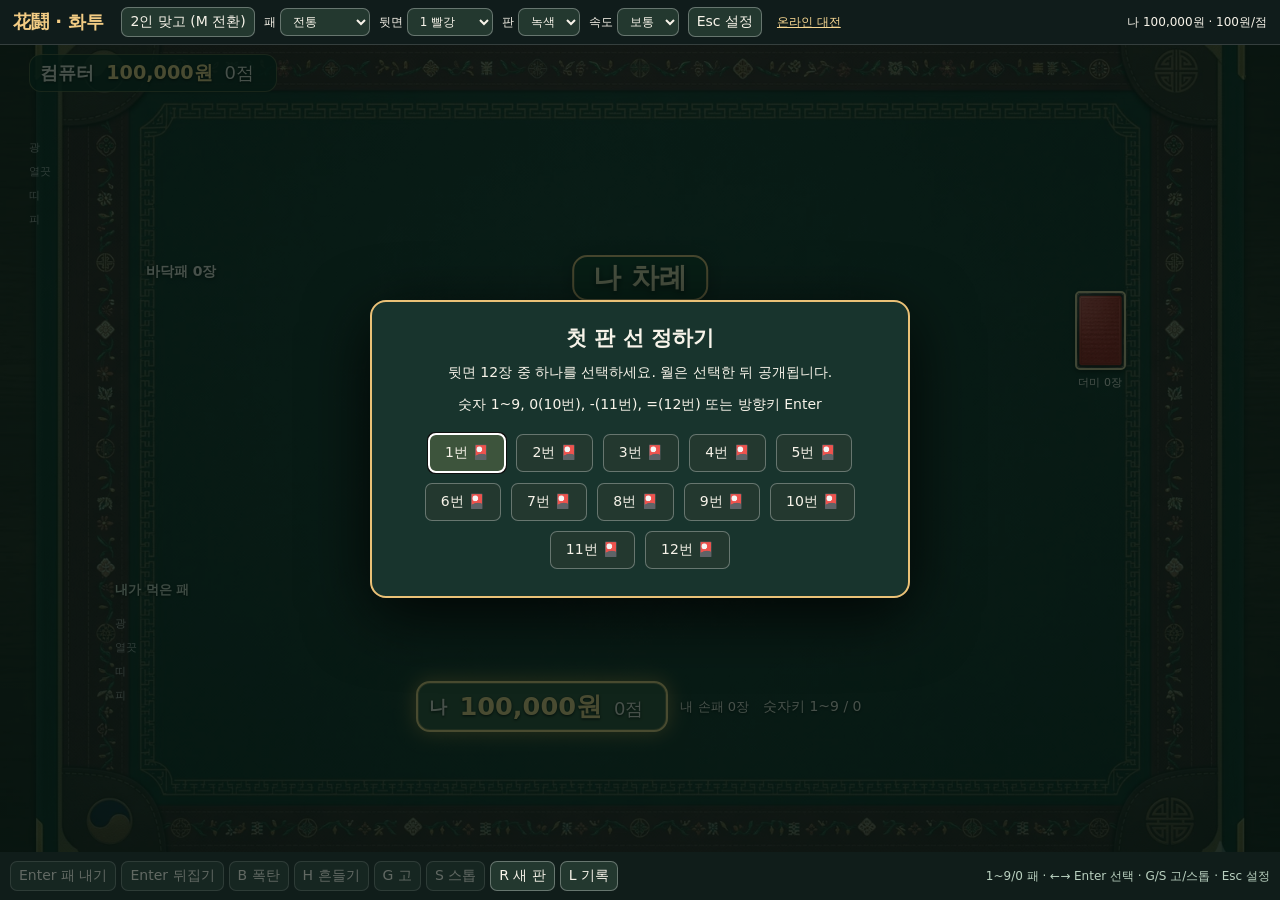
<file: index.html>
<!doctype html><html lang="ko"><head><meta charset="utf-8"><meta name="viewport" content="width=device-width, initial-scale=1"><title>화투 · 맞고 / 3인 고스톱</title><link rel="stylesheet" href="css/style.css"></head>
<body><main id="app" class="app"><header class="toolbar"><strong>花鬪 · 화투</strong><button id="modeBtn">2인 맞고</button><label>패 <select id="styleSelect"><option value="item-default">전통</option><option value="item-2">전통 위트</option><option value="item-3">네온</option></select></label><label>뒷면 <select id="backSelect"><option value="1">1 빨강</option><option value="2">2 검정</option><option value="3">3 남금</option><option value="4">4 비단</option><option value="5">5 빈티지</option><option value="6">6 홀로</option></select></label><label>판 <select id="boardSelect"><option value="green">녹색</option><option value="navy">남색</option></select></label><label>속도 <select id="speedSelect"><option value="slow">느림</option><option value="normal">보통</option><option value="quick">빠름</option><option value="off">끔</option></select></label><button id="configBtn">Esc 설정</button><a class="onlineLink" href="online.html" title="온라인 가족 대전">온라인 대전</a><span class="wallet" id="wallet"></span></header>
<div id="board" class="board">
 <section class="enemy enemyA"><div class="strip"><div class="playerIdentity" id="playerInfo1"><strong id="name1">컴퓨터</strong><span class="playerStats" id="score1"></span><span id="walletDelta1" class="walletDelta"></span></div></div><div class="enemyHand" id="hand1"></div><div class="capture" id="cap1"></div></section>
 <section class="enemy enemyB" id="enemyB"><div class="strip"><div class="playerIdentity" id="playerInfo2"><strong id="name2">컴퓨터 B</strong><span class="playerStats" id="score2"></span><span id="walletDelta2" class="walletDelta"></span></div></div><div class="enemyHand" id="hand2"></div><div class="capture" id="cap2"></div></section>
 <section class="middle"><div class="fieldHead"><strong>바닥패 <span id="fieldCount"></span></strong><span id="activeLabel"></span></div><div class="field" id="field"></div><div class="drawStack"><button id="deck" class="card back" title="뒤집기"></button><small id="deckCount"></small></div></section>
 <section class="self"><div class="strip"><strong class="captureLabel">내가 먹은 패</strong><button type="button" id="captureToggle" class="captureToggle" aria-expanded="true">접기</button></div><div class="capture" id="cap0"></div><div class="strip handHead"><div class="playerIdentity playerIdentitySelf" id="playerInfo0"><strong id="name0">나</strong><span class="playerStats" id="score0"></span><span id="walletDelta0" class="walletDelta"></span></div><strong class="handLabel">내 손패 <span id="handCount"></span></strong><span id="hint"></span></div><div class="myHand" id="hand0"></div></section>
 <div id="message" class="message" aria-live="polite">게임 시작</div>
 <div id="callout" class="callout" aria-hidden="true"></div>
 <div id="overlay" class="overlay hide"><div class="dialog"><h2 id="dialogTitle">선택</h2><div id="dialogDetail"></div><div id="dialogBtns"></div></div></div>
 <div id="history" class="history hide"><b>최근 진행 기록</b><div id="historyBody"></div></div>
 </div><footer class="actions"><button id="playBtn">Enter 패 내기</button><button id="flipBtn">Enter 뒤집기</button><button id="bombBtn">B 폭탄</button><button id="shakeBtn">H 흔들기</button><button id="goBtn">G 고</button><button id="stopBtn">S 스톱</button><button id="nextBtn">R 새 판</button><button id="historyBtn">L 기록</button><span id="keyHelp">1~9 / 0 패 | ← → 이동 · Enter 확정 | Esc 설정</span></footer></main>
<div id="rotateNotice" class="rotateNotice" role="status"><span class="rotateIcon" aria-hidden="true">📱</span><b>휴대폰을 세로로 돌려 주세요</b><small>가로 화면은 지원하지 않습니다</small></div><script src="js/manifest.js"></script><script src="js/multi-engine.js"></script><script src="js/sfx.js"></script><script src="js/ui.js"></script></body></html>
</file>
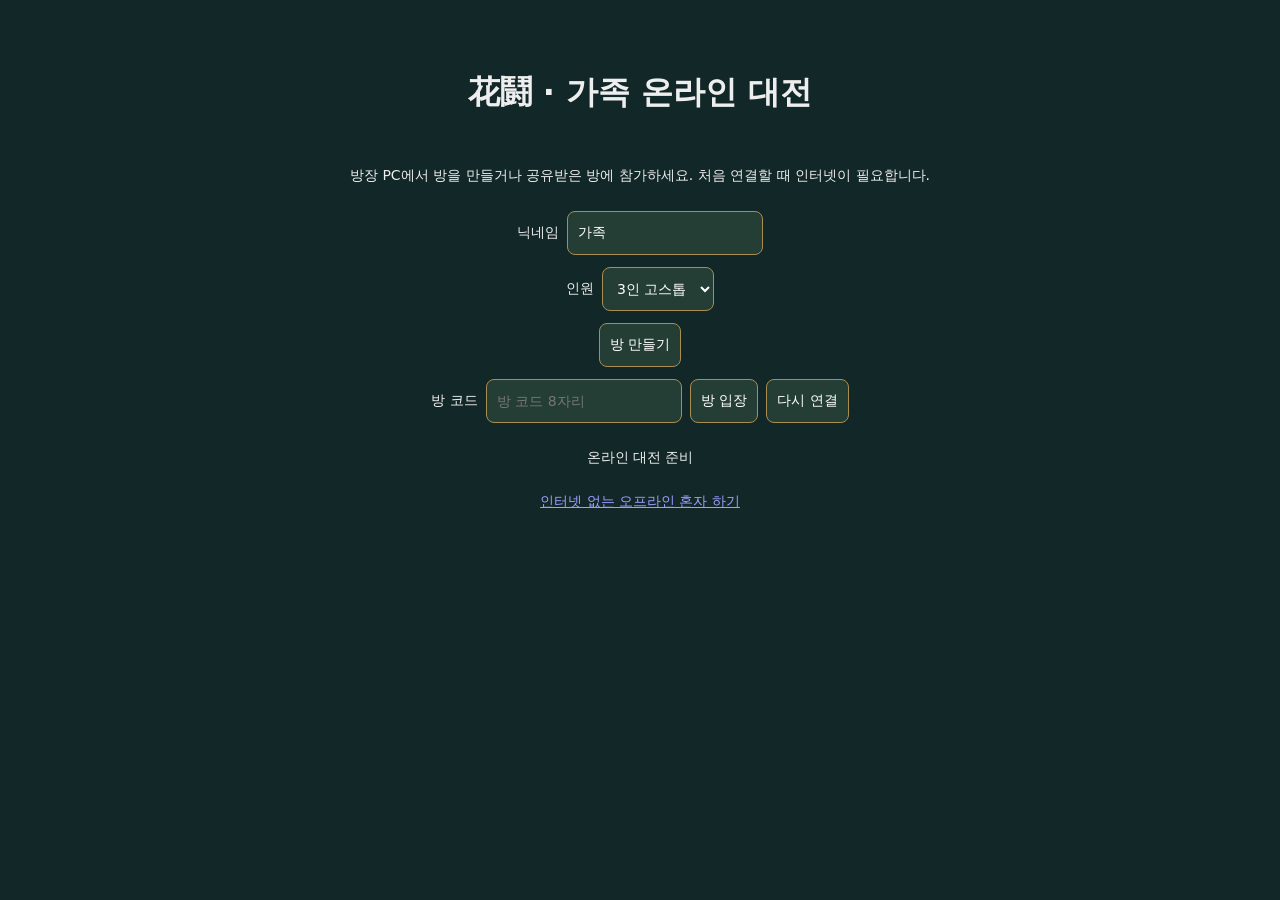
<file: online.html>
<!doctype html><html lang="ko"><head><meta charset="utf-8"><meta name="viewport" content="width=device-width,initial-scale=1"><title>화투 · 가족 온라인 대전</title><link rel="stylesheet" href="css/style.css"><link rel="stylesheet" href="css/online-shared.css"></head><body data-online="true">
<section id="onlineLobby" class="onLobby"><h1>花鬪 · 가족 온라인 대전</h1><p>방장 PC에서 방을 만들거나 공유받은 방에 참가하세요. 처음 연결할 때 인터넷이 필요합니다.</p><label>닉네임 <input id="nickname" maxlength="18" value="가족"></label><label>인원 <select id="players"><option value="3">3인 고스톱</option><option value="2">2인 맞고</option></select></label><div class="onRow"><button id="create">방 만들기</button><button id="resume" hidden>이전 방 복구</button></div><div class="onRow"><label>방 코드 <input id="roomCode" maxlength="8" placeholder="방 코드 8자리"></label><button id="join">방 입장</button><button id="reconnect">다시 연결</button></div><p id="status" role="status">온라인 대전 준비</p><a href="index.html">인터넷 없는 오프라인 혼자 하기</a></section>
<div id="onlineRoom" hidden>
<section id="waitingRoom" class="onWaiting" hidden aria-label="대국 대기실">
 <div class="onWaitingCard"><div class="onWaitingHeading">花鬪 · 가족 대전</div><h1 id="waitMode">3인 고스톱</h1>
 <div class="onWaitingLabel">방 코드</div><div id="waitRoomCode" class="onWaitingCode"></div>
 <div class="onWaitingLabel">가족에게 보낼 입장 링크</div><div class="onWaitingShare"><input id="waitLink" readonly aria-label="입장 링크"><button id="waitCopy" type="button">링크 복사</button></div>
 <div class="onWaitingLabel">현재 자리</div><div id="waitRoster" class="onWaitingRoster" aria-live="polite"></div>
 <button id="waitLeave" type="button" hidden>방 나가기</button><div id="waitStatus" class="onWaitingStatus" role="status">참가자를 기다리는 중</div><button id="waitReconnect" type="button" hidden>다시 연결</button>
 <p class="onWaitingHint">모두 들어오면 자동 시작합니다. 방장은 빈자리를 AI로 채울 수도 있습니다.</p>
 </div>
</section>
<section id="connectionBanner" class="onConnectionBanner" hidden role="alert" aria-live="assertive"><h2 id="connectionTitle"></h2><div class="onConnectionActions"><button id="bannerFillAI" type="button" hidden>AI로 채우기</button><button id="bannerReconnect" type="button">다시 연결</button><button id="bannerLeave" type="button">나가기 · 첫 화면으로</button></div></section>
<div id="onlineNotice" class="onNotice" hidden role="status" aria-live="polite"></div><aside class="onNet" id="onNet"><button id="roomToggle" aria-expanded="false">방 정보</button><strong id="roomTitle">가족 대전</strong><span id="roomInfo">연결 준비</span><span id="timer"></span><div id="roomExpanded" hidden><div class="onRow"><input id="shareUrl" readonly aria-label="입장 링크"><button id="copyLink">링크 복사</button></div><div id="roster"></div><div id="hostControls" hidden><button data-ai="1">2번 자리 AI 사용</button><button data-ai="2">3번 자리 AI 사용</button><label>차례 제한 <select id="turnLimit"><option value="0">끔</option><option value="30">30초</option><option value="60">60초</option></select></label></div><button id="onlineReconnect">다시 연결</button></div></aside><main id="app" class="app"><header class="toolbar"><strong>花鬪 · 화투</strong><button id="modeBtn">2인 맞고</button><label>패 <select id="styleSelect"><option value="item-default">전통</option><option value="item-2">전통 위트</option><option value="item-3">네온</option></select></label><label>뒷면 <select id="backSelect"><option value="1">1 빨강</option><option value="2">2 검정</option><option value="3">3 남금</option><option value="4">4 비단</option><option value="5">5 빈티지</option><option value="6">6 홀로</option></select></label><label>판 <select id="boardSelect"><option value="green">녹색</option><option value="navy">남색</option></select></label><label>속도 <select id="speedSelect"><option value="slow">느림</option><option value="normal">보통</option><option value="quick">빠름</option><option value="off">끔</option></select></label><button id="configBtn">Esc 설정</button><a class="onlineLink" href="online.html" title="온라인 가족 대전">온라인 대전</a><span class="wallet" id="wallet"></span></header>
<div id="board" class="board">
 <section class="enemy enemyA"><div class="strip"><div class="playerIdentity" id="playerInfo1"><strong id="name1">컴퓨터</strong><span class="playerStats" id="score1"></span><span id="walletDelta1" class="walletDelta"></span></div></div><div class="enemyHand" id="hand1"></div><div class="capture" id="cap1"></div></section>
 <section class="enemy enemyB" id="enemyB"><div class="strip"><div class="playerIdentity" id="playerInfo2"><strong id="name2">컴퓨터 B</strong><span class="playerStats" id="score2"></span><span id="walletDelta2" class="walletDelta"></span></div></div><div class="enemyHand" id="hand2"></div><div class="capture" id="cap2"></div></section>
 <section class="middle"><div class="fieldHead"><strong>바닥패 <span id="fieldCount"></span></strong><span id="activeLabel"></span></div><div class="field" id="field"></div><div class="drawStack"><button id="deck" class="card back" title="뒤집기"></button><small id="deckCount"></small></div></section>
 <section class="self"><div class="strip"><strong class="captureLabel">내가 먹은 패</strong><button type="button" id="captureToggle" class="captureToggle" aria-expanded="true">접기</button></div><div class="capture" id="cap0"></div><div class="strip handHead"><div class="playerIdentity playerIdentitySelf" id="playerInfo0"><strong id="name0">나</strong><span class="playerStats" id="score0"></span><span id="walletDelta0" class="walletDelta"></span></div><strong class="handLabel">내 손패 <span id="handCount"></span></strong><span id="hint"></span></div><div class="myHand" id="hand0"></div></section>
 <div id="message" class="message" aria-live="polite">게임 시작</div>
 <div id="callout" class="callout" aria-hidden="true"></div>
 <div id="overlay" class="overlay hide"><div class="dialog"><h2 id="dialogTitle">선택</h2><div id="dialogDetail"></div><div id="dialogBtns"></div></div></div>
 <div id="history" class="history hide"><b>최근 진행 기록</b><div id="historyBody"></div></div>
 </div><footer class="actions"><button id="playBtn">Enter 패 내기</button><button id="flipBtn">Enter 뒤집기</button><button id="bombBtn">B 폭탄</button><button id="shakeBtn">H 흔들기</button><button id="goBtn">G 고</button><button id="stopBtn">S 스톱</button><button id="nextBtn">R 새 판</button><button id="historyBtn">L 기록</button><span id="keyHelp">1~9 / 0 패 | ← → 이동 · Enter 확정 | Esc 설정</span></footer></main></div>
<div id="rotateNotice" class="rotateNotice" role="status"><span class="rotateIcon" aria-hidden="true">📱</span><b>휴대폰을 세로로 돌려 주세요</b><small>가로 화면은 지원하지 않습니다</small></div><script src="js/manifest.js"></script><script src="js/multi-engine.js"></script><script src="js/sfx.js"></script><script src="js/ui.js"></script><script src="js/online-core.js"></script><script src="js/peer-transport.js"></script><script src="js/online-ui.js"></script></body></html>
</file>
<file: css/style.css>
:root{color-scheme:dark;--ratio:1.5566;--card-w:63px;--back-image:none;--board-image:none;--accent:#f3ca77}*{box-sizing:border-box}body{margin:0;background:#081b17;color:#f7f3e9;font:14px system-ui,'Malgun Gothic',sans-serif;overflow:hidden}button,select{font:inherit;color:inherit;border:1px solid #ffffff4f;background:#23382f;border-radius:7px;padding:5px 8px;cursor:pointer}button:hover{border-color:var(--accent)}button:disabled{opacity:.35;cursor:default}h2{margin:0 0 12px}.hide{display:none!important}.app{width:100vw;height:100dvh;min-width:850px;display:flex;flex-direction:column;overflow:hidden}.toolbar{height:45px;flex-shrink:0;display:flex;gap:9px;align-items:center;padding:5px 13px;background:#101c1b;border-bottom:1px solid #ffffff27}.toolbar strong{color:#f3cc84;font-size:18px;margin-right:8px}.toolbar label{display:flex;align-items:center;gap:4px;font-size:12px}.toolbar select{max-width:120px}.toolbar .wallet{margin-left:auto;font-size:12px;white-space:nowrap}.board{position:relative;flex:1;min-height:0;overflow:hidden;background:linear-gradient(#001c1b66,#001c1b77),var(--board-image) center/cover no-repeat,#245d46}.strip{height:25px;display:flex;align-items:center;gap:9px;justify-content:space-between;text-shadow:0 1px 3px #000}.enemy{position:absolute;top:10px;width:39%;height:26%;min-height:120px;padding:5px 10px}.enemyA{left:1.5%}.enemyB{right:1.5%}.enemyB .enemyHand{justify-content:flex-end}.enemyB .capture{justify-content:flex-end}.enemyHand{height:51px;display:flex;gap:0;overflow:hidden}.enemyHand .card{--card-w:29px;margin-right:-9px;flex:none}.capture{height:calc(100% - 77px);display:flex;flex-direction:column;gap:2px;overflow:hidden}.capGroup{display:flex;align-items:center;gap:4px;min-height:22px}.capLabel{font-size:11px;color:#fff9;margin-right:4px;min-width:25px}.capCards{display:flex;align-items:center;flex:1;overflow:visible}.capCards img{width:23px;height:auto;aspect-ratio:1/var(--ratio);object-fit:contain;flex:none;margin-left:-6px;box-shadow:0 1px 3px #0008;border-radius:2px}.capCards img:first-child{margin-left:0}.middle{position:absolute;top:27%;left:11%;width:78%;height:38%;display:flex;flex-direction:column}.fieldHead{display:flex;justify-content:space-between;margin:0 110px 6px 5px;text-shadow:0 1px 4px #000}.field{display:flex;align-content:flex-start;justify-content:center;align-items:flex-start;gap:6px;flex-wrap:wrap;flex:1;padding:0 90px 0 0;overflow:hidden}.drawStack{position:absolute;right:0;top:28px;width:78px;display:flex;flex-direction:column;align-items:center;gap:5px}.drawStack .card{--card-w:51px}.drawStack small{font-size:11px}.card{--card-w:var(--card-size,63px);width:var(--card-w);height:auto;aspect-ratio:1/var(--ratio);border:2px solid #d8d5c9;border-radius:5px;background:#d8d0bd;position:relative;padding:0;display:block;flex:none;overflow:visible;transition:transform .12s;box-shadow:0 2px 5px #0009}.card img{display:block;width:100%;height:100%;border-radius:3px;object-fit:contain}.card.back{background:var(--back-image) center/100% 100% no-repeat,#17203c;border-color:#dfcf9b}.card.current{outline:2px solid #ffda70;outline-offset:2px}.card.matchable::after{content:'';position:absolute;width:9px;height:9px;border-radius:50%;background:#4af79f;top:-6px;right:-4px;box-shadow:0 0 6px #22f380}.card.floorTarget{outline:3px solid #5cffad}.card:hover{transform:translateY(-5px)}.card .index{position:absolute;top:-19px;left:50%;transform:translateX(-50%);font-size:12px;color:#fff;background:#123d32;border-radius:4px;padding:0 4px}.puk{position:relative;width:70px;height:95px}.puk .card{position:absolute;width:55px;top:0;left:0}.puk .card:nth-child(2){top:5px;left:8px}.puk .card:nth-child(3){top:10px;left:16px}.puk .pukLabel{position:absolute;z-index:4;bottom:-3px;right:-12px;white-space:nowrap;background:#642a22;color:#fff;border:1px solid #ffd08c;border-radius:5px;padding:2px 4px;font-size:11px}.self{position:absolute;bottom:10px;left:9%;width:82%;height:34%;display:flex;flex-direction:column;align-items:stretch}.self .capture{height:calc(100% - 139px);min-height:20px;flex:1;overflow:visible}.self .capCards img{width:28px;margin-left:-6px}.handHead{margin:2px 0 5px;height:24px}.myHand{display:flex;gap:5px;justify-content:center;padding:17px 6px 3px;overflow:visible;height:105px}.myHand .card{--card-w:var(--card-size,63px)}.message{position:absolute;left:17%;bottom:34%;max-width:68%;text-align:center;padding:6px 18px;background:#10271ac9;border:1px solid #ffffff2c;border-radius:20px;white-space:nowrap;overflow:hidden;text-overflow:ellipsis}.callout{position:absolute;top:43%;left:50%;transform:translate(-50%,-50%);z-index:22;color:#ffe3a0;text-align:center;font-size:26px;font-weight:900;text-shadow:0 3px 5px #000;opacity:0;pointer-events:none}.callout.active{opacity:1}.overlay{position:absolute;inset:0;z-index:50;display:flex;align-items:center;justify-content:center;background:#04120db8}.dialog{min-width:350px;max-width:620px;max-height:93%;overflow:auto;background:#18342d;border:2px solid #eac177;border-radius:16px;box-shadow:0 18px 65px #000c;padding:22px;text-align:center}.dialog button{margin:5px;padding:9px 15px}.dialog .focus{border:2px solid #f9d080;background:#3d543c}.dialogDetail{line-height:1.7}.actions{height:48px;flex:none;display:flex;align-items:center;gap:5px;padding:5px 10px;background:#101d1a}.actions button{white-space:nowrap}.actions #keyHelp{margin-left:auto;color:#b9d0bf;font-size:12px;white-space:nowrap}.history{position:absolute;right:5px;top:22%;max-width:290px;width:25%;max-height:65%;overflow:auto;background:#0c211de9;border:1px solid #c2a66b;color:#fff;padding:8px;z-index:20;font-size:12px}.history .logEntry{padding:4px;border-bottom:1px solid #ffffff22}.flash{animation:pulse 1.1s}@keyframes pulse{40%{box-shadow:0 0 12px 5px #f8df8e}}@media(max-height:780px){.enemy{height:27%}.middle{top:28%;height:35%}.self{height:36%;bottom:4px}.myHand{height:98px}.self .capture{height:auto}.actions{height:43px}.toolbar{height:42px}.message{bottom:36%}}@media(min-width:1600px) and (min-height:850px){:root{--card-size:80px}.myHand{height:126px}.enemyHand{height:65px}.enemyHand .card{--card-w:38px}.capCards img{width:31px}.self .capCards img{width:35px}.middle{top:27%;height:37%}.self{height:36%}}
/* Stage 8 shared UI improvements */
.card:disabled{opacity:1;cursor:default}.movingCard{position:fixed;z-index:40;width:52px;height:auto;aspect-ratio:1/var(--ratio);object-fit:contain;pointer-events:none;border:2px solid #f4d494;border-radius:5px;box-shadow:0 5px 18px #000a}.settingRow{display:flex;justify-content:space-between;align-items:center;gap:20px;padding:6px 10px;margin:3px 0;border-radius:6px;border:1px solid #ffffff25;font-size:13px;text-align:left;cursor:pointer}.settingRow.settingActive{background:#334c3d;border-color:#efca74}.settingRow b{color:#f9d68c}.settingPreview{display:flex;align-items:center;justify-content:center;gap:15px;margin:10px auto}.dialog{width:min(94vw,540px)}.dialog small{font-size:11px;color:#d6ddd8}
.capCards img.fresh{outline:2px solid #ffd36e;outline-offset:1px;box-shadow:0 0 7px #ffda73}.choiceFloat{position:absolute;z-index:5;width:55px;height:auto;aspect-ratio:1/var(--ratio);object-fit:contain;left:49%;top:24%;box-shadow:0 6px 14px #000a;transform:rotate(-6deg);pointer-events:none}
/* Single-screen playing surface: reserve independent vertical bands for floor and captures. */
@media (min-width:850px) and (max-height:850px){
 .middle{top:28%;height:28%}
 .self{height:40%;bottom:0}
 .myHand{height:115px;padding-top:18px}
 .message{top:56.5%;bottom:auto;left:50%;transform:translateX(-50%);max-width:78%;height:30px}
 .self .capture{min-height:82px;overflow:visible}
 .self .capGroup{min-height:19px}
 .self .capCards img{width:25px}
}
/* Stage 9: mobile layout and minimum 44px action targets, desktop unaffected. */
.captureToggle{display:none}
@media (pointer:coarse){button,select{touch-action:manipulation}.actions button,.dialog button,.settingRow,.captureToggle{min-height:44px}.card{touch-action:manipulation}}
@media (max-width:849px){
 :root{--card-size:45px}
 html,body{width:100%;height:100%;margin:0;overflow:hidden}
 .app{min-width:0;width:100%;height:100dvh}
 .toolbar{height:57px;flex-wrap:wrap;gap:4px 6px;align-content:center;justify-content:center;padding:3px 5px;overflow:hidden}
 .toolbar strong{font-size:13px;margin:0 5px 0 0}
 .toolbar button,.toolbar select{padding:3px 5px;font-size:11px;min-height:30px}
 .toolbar label{font-size:10px}
 .toolbar .wallet{width:100%;margin:0;text-align:center;font-size:11px;line-height:12px}
 .board{min-height:0;flex:1}
 .enemy{top:2px;left:2%;height:21%;width:96%;min-height:0;padding:2px 4px}
 .enemyB{right:1%;left:auto;width:48%}
 .enemyA:has(~.enemyB:not(.hide)){width:48%;left:1%}
 .strip{height:19px;font-size:11px;gap:4px}
 .enemyHand{height:35px}
 .enemyHand .card{--card-w:23px;margin-right:-8px}
 .enemy .capture{height:calc(100% - 54px);gap:1px}
 .enemy .capGroup{min-height:13px;height:13px}
 .enemy .capLabel{font-size:9px;min-width:15px;margin:0}
 .enemy .capCards img{width:14px;margin-left:-5px}
 .middle{top:21%;left:2%;width:96%;height:30%}
 .fieldHead{margin:0 45px 3px 0;font-size:11px}
 .field{gap:3px;justify-content:flex-start;align-content:flex-start;padding:0 45px 0 0;overflow:hidden}
 .field .card{--card-w:37px;border-width:1px}
 .puk{width:50px;height:65px}.puk .card{width:36px}.puk .card:nth-child(2){top:3px;left:5px}.puk .card:nth-child(3){top:6px;left:10px}.puk .pukLabel{font-size:8px;bottom:-4px}
 .drawStack{right:0;top:23px;width:43px}.drawStack .card{--card-w:36px}
 .drawStack small{font-size:9px;text-align:center}
 .message{top:52%;bottom:auto;left:2%;max-width:96%;width:96%;height:23px;padding:3px 7px;transform:none;font-size:11px}
 .self{left:2%;bottom:0;width:96%;height:44%;min-height:0}
 .self .strip{height:19px}
 .self .capture{height:auto;min-height:0;overflow:hidden;flex:1;gap:1px}
 .self .capGroup{height:auto;min-height:20px;flex:none}
 .self .capCards img{width:22px}
 .self .capLabel{font-size:10px;min-width:20px}
 .self.captureCollapsed .capture{display:none}
 .captureToggle{display:inline-block!important;margin-left:auto;padding:0 8px;min-height:25px;line-height:21px;font-size:10px}
 .handHead{height:19px;margin:2px 0 1px}
 .myHand{height:103px;min-height:90px;justify-content:flex-start;align-items:flex-end;gap:4px;padding:17px 4px 5px;overflow-x:auto;overflow-y:hidden;scroll-snap-type:x proximity;scrollbar-width:thin;-webkit-overflow-scrolling:touch}
 .myHand .card{--card-w:46px;min-width:46px;scroll-snap-align:center}
 .myHand .card.current{outline:3px solid #ffdc78;outline-offset:0}
 .card:hover{transform:none}.myHand .card:active{transform:translateY(-3px)}
 .myHand .card .index{top:-16px;font-size:11px}
 .actions{height:104px;min-height:104px;padding:4px;display:grid;grid-template-columns:repeat(4,minmax(0,1fr));grid-template-rows:repeat(2,44px);gap:5px;align-content:center}
 .actions button{height:44px;min-width:0;padding:2px;font-size:11px;white-space:normal;line-height:1.15}
 .actions #keyHelp{display:none}
 .dialog{min-width:0;width:min(96vw,520px);max-width:96vw;padding:12px;border-radius:12px;max-height:90%;overflow:auto}
 .dialog button{min-width:44px;min-height:44px;padding:7px 10px;font-size:12px}
 .dialog #dialogBtns{display:flex;flex-wrap:wrap;justify-content:center;max-height:45dvh;overflow:auto}
 .dialog h2{font-size:18px}.settingRow{min-height:44px;padding:8px 5px}.settingPreview{max-height:70px;margin:3px auto}
 .history{right:2%;top:20%;max-height:55%;max-width:90%;width:90%;font-size:11px}
 .callout{font-size:22px;max-width:95%;white-space:nowrap}
}
@media(max-width:849px) and (orientation:landscape){
 .toolbar{height:33px;flex-wrap:nowrap;justify-content:space-between}.toolbar strong{font-size:11px}.toolbar .wallet{width:auto;font-size:10px;white-space:nowrap}
 .enemy{top:0;height:24%}.enemyHand{height:25px}.enemyHand .card{--card-w:18px}
 .enemy .capture{display:none}
 .middle{top:23%;height:37%;left:12%;width:76%}.field{gap:4px}.field .card{--card-w:32px}
 .message{top:60%;height:21px}
 .self{height:37%;bottom:0;left:8%;width:84%}.self .capture{max-height:34px}.self .capGroup{min-height:9px;height:10px}.self .capCards img{width:14px}.self .capLabel{font-size:8px}
 .handHead{height:13px;font-size:10px}.myHand{height:77px;min-height:70px;padding-top:12px}.myHand .card{--card-w:40px;min-width:44px}
 .actions{height:50px;min-height:50px;display:flex;flex-wrap:nowrap;gap:3px;padding:3px;overflow-x:auto}.actions button{min-height:44px;height:44px;flex:1;min-width:63px;font-size:10px}
 .toolbar label{font-size:10px}.toolbar select{max-width:75px}
}
@media(max-width:375px) and (orientation:portrait){.myHand .card{--card-w:44px;min-width:44px}.field .card{--card-w:34px}.self .capCards img{width:20px}.actions button{font-size:10px}}
@media(max-width:849px) and (orientation:landscape){
 .middle{top:22%;height:31%}.message{top:53%;left:15%;width:70%;max-width:70%}
 .self{height:44%}.self .capture{max-height:27px}.myHand{height:72px;min-height:65px}
}
.message{pointer-events:none}
@media(max-width:849px) and (orientation:landscape){.message{top:47%}}
/* Make all interactive mobile card/expand hit areas at least 44px. */
@media(max-width:849px){
 .field .card{--card-w:44px;min-width:44px;min-height:62px}
 .captureToggle{min-width:44px;min-height:44px;position:relative;z-index:4;margin-top:-12px;margin-bottom:-12px}
}
@media(max-width:849px) and (orientation:landscape){
 .middle{top:22%;height:34%}
 .field{flex-wrap:nowrap;overflow-x:auto;overflow-y:hidden;justify-content:flex-start}
 .field .card{--card-w:39px;min-width:44px;min-height:60px}
 .puk{flex:none}
}
/* Stage 9.5: portrait toolbar is one usable row; the complete settings live in Esc. */
@media (max-width:849px){
 .toolbar{height:44px;min-height:44px;flex-wrap:nowrap;align-content:center;justify-content:space-between;overflow:visible;padding:4px 8px}
 .toolbar strong,.toolbar label,.toolbar .wallet{display:none!important}
 .toolbar #modeBtn,.toolbar #configBtn{display:inline-flex;align-items:center;justify-content:center;min-height:36px;padding:3px 12px;font-size:12px}
 .captureToggle{min-height:35px;margin:0 0 0 auto;position:static;align-self:center}
 .myHand .card .index{display:none}
}
@media (max-width:849px) and (orientation:landscape){
 .toolbar{height:36px;min-height:36px}
 /* Board region starts directly after the toolbar; show turn summary in its free toolbar center. */
 .message{top:-32px;left:24%;width:52%;max-width:52%;height:28px;line-height:20px;white-space:nowrap;overflow:hidden;text-overflow:ellipsis;z-index:4}
 .middle{top:22%;height:34%}
 .captureToggle{margin:0;min-height:29px;min-width:50px;font-size:10px}
}
@media(max-width:849px) and (orientation:landscape){.toolbar{height:44px;min-height:44px}.message{top:-40px}}

.onlineLink{font-size:12px;color:#f8d892;white-space:nowrap;text-decoration:underline;margin:0 6px}
@media(max-width:849px){.onlineLink{font-size:11px;margin:0 2px}}

/* Stage 10.9 — centered desktop game surface and per-seat identity blocks. */
@media (min-width:850px){
 .app{max-width:1600px;margin-inline:auto}
 .enemyB .enemyHand{padding-right:4px}
 .enemyB .enemyHand .card:last-child{margin-right:0}
 .playerIdentity{display:inline-flex;align-items:center;justify-content:flex-start;gap:12px;max-width:100%;border:1px solid #e2c17b55;padding:5px 10px;border-radius:12px;background:#092a22cc}
 .playerIdentity strong[id^="name"]{font-size:clamp(18px,1.25vw,22px);white-space:nowrap}
 .playerStats{display:inline-flex;align-items:baseline;gap:12px;white-space:nowrap;font-size:18px}
 .moneyValue{color:#ffdf92;font-size:clamp(19px,1.5vw,25px);font-weight:900}
 .playerIdentitySelf .moneyValue{font-size:clamp(24px,2vw,32px)}
 .self>.strip{height:auto;min-height:45px;justify-content:flex-start;gap:10px}
 .self .captureLabel{font-size:12px;color:#d5dccf;font-weight:500}
 .middle{overflow:visible}
 .middle .fieldHead #activeLabel{position:absolute;z-index:7;left:50%;top:-8px;transform:translateX(-50%);font-size:clamp(24px,2.15vw,34px);font-weight:900;white-space:nowrap;color:#fff4c8;text-shadow:0 2px 7px #000;background:#133e2dE8;border:2px solid #f8d084;border-radius:15px;padding:3px 19px;box-shadow:0 3px 20px #0007;pointer-events:none}
 .middle .field{padding-top:34px}
}
.playerIdentity.turnActive{outline:2px solid #ffe18c;box-shadow:0 0 19px 3px #ffc35680;background:#33533c}
.walletDelta{font-weight:900;font-size:20px;color:#ffa9aa;opacity:0;pointer-events:none;transition:opacity .16s;white-space:nowrap}
.walletDelta.gain{color:#9fffad}.walletDelta.visible{opacity:1;animation:walletPulse .55s ease-out}
@keyframes walletPulse{0%{transform:scale(.7)}60%{transform:scale(1.15)}100%{transform:scale(1)}}
@media(max-width:849px){
 .playerIdentity{display:inline-flex;align-items:center;gap:4px;max-width:100%;border-radius:5px;padding:1px 3px}
 .playerIdentity strong[id^="name"]{font-size:11px}
 .playerStats{display:inline-flex;align-items:baseline;gap:4px;font-size:11px;white-space:nowrap}
 .playerStats .moneyValue{font-size:12px;color:#ffe0a0}
 .playerIdentitySelf .moneyValue{font-size:14px}
 .self .strip{gap:4px}
 .self .captureLabel{display:none}
 .walletDelta{font-size:10px}
 .middle .fieldHead #activeLabel{position:absolute;z-index:4;top:-1px;left:50%;transform:translateX(-50%);font-weight:900;font-size:clamp(13px,3vw,18px);white-space:nowrap;color:#ffe8ac;background:#143b2eee;border-radius:7px;padding:1px 7px;max-width:70%;overflow:hidden;text-overflow:ellipsis;pointer-events:none}
 .middle .field{padding-top:18px}
}

/* 10.9 seating refinement: money sits immediately beside the corresponding hand. */
@media(min-width:850px){
 .enemyB .enemyHand,.enemyB .capture{justify-content:flex-start}
 .self .handHead{height:auto;min-height:51px;justify-content:center;gap:14px;flex-shrink:0}
 .self .captureLabel{font-weight:650;font-size:13px}
 .self .handLabel{font-size:13px;font-weight:500;white-space:nowrap}
 .board>.message{top:59%;bottom:auto;left:50%;transform:translateX(-50%)}
}
@media(max-width:849px){
 .self .captureLabel{display:inline}
 .self .handHead{height:31px;min-height:31px;gap:4px;justify-content:flex-start}
 .self .handLabel{font-size:10px;white-space:nowrap}
 .self .handHead #hint{display:none}
}
@media(max-width:849px) and (orientation:landscape){.self .handHead{height:25px;min-height:25px}.self .playerIdentitySelf .moneyValue{font-size:12px}}
/* Keep the full card height inside the 1280×720 board after moving the wallet to the hand heading. */
@media (min-width:850px) and (max-height:780px){
 .self{height:44%;bottom:4px}
 .self>.strip:not(.handHead){height:24px;min-height:24px;flex-shrink:0}
 .self .handHead{min-height:45px}
 .self .myHand{height:109px;min-height:109px;flex-shrink:0}
}

/* Stage 10.10 (issue 83): keep the right opponent's back cards attached to
   their nameplate on phones as well as desktops. The former flex-end layout
   pushed the last card 8px outside its seat at widths <= 849px. */
@media (max-width:849px){
 .enemyB .enemyHand{justify-content:flex-start;padding-right:4px}
 .enemyB .enemyHand .card:last-child{margin-right:0}
}

/* 10.11: a session-wide, accessible cash-out screen. */
.sessionSettlement{position:fixed;inset:0;z-index:210;background:#061a15f5;color:#fff;display:flex;flex-direction:column;align-items:center;justify-content:center;gap:12px;padding:16px;overflow-y:auto;font:16px system-ui,sans-serif}
.sessionSettlement h2{font-size:clamp(26px,5vw,42px);margin:0;color:#f4db9e}.sessionCount{margin:0 0 6px;color:#ddd}
.sessionPerson{width:min(540px,100%);border:1px solid #ac985c;background:#17392b;border-radius:12px;padding:12px 16px;display:grid;grid-template-columns:1fr auto;gap:5px 12px;align-items:center}
.sessionPerson b{font-size:clamp(17px,3vw,22px)}.sessionPerson span{font-size:13px;opacity:.9;text-align:right}.sessionChange{grid-column:1/-1;font-size:clamp(22px,4vw,32px);text-align:right}.sessionChange.win{color:#a5efd2}.sessionChange.loss{color:#ffb4ad}
.sessionSettlement>button{min-height:48px;padding:9px 24px;border-radius:8px;background:#395c40;border:2px solid #edcf89;color:#fff;font:bold 18px system-ui;cursor:pointer}
.sessionSettlement[hidden]{display:none!important}

.sessionRecharge{grid-column:1/-1;color:#ffe2a0;text-align:right;font-size:12px}

/* Stage 10.16: phone layout from a real-device report (412×718 in-app browser).
   Captures were 14–22px and the 피 row was clipped while hand/floor cards and a
   two-row 104px button bar took the space. Portrait now stacks the board in a
   grid (opponents → floor → message → me) so every band gets its natural height
   and the floor takes what is left. Capture cards keep their size and overlap
   more as a group grows (each card shows its left edge, the newest one in full),
   so a full capture set never leaves its box. */
@media (max-width:849px){
 .capture{display:flex;flex-direction:row;flex-wrap:wrap;align-content:flex-start;gap:2px 6px;overflow:hidden}
 .capture .capGroup{flex:1 1 0;min-width:0;height:auto;min-height:0;gap:2px}
 .capture .capLabel{flex:none;min-width:0;margin:0}
 .capture .capCards{flex:1 1 auto;min-width:0;display:flex;align-items:flex-start;overflow:visible}
 .capture .capCards img{--cap-w:22px;flex:0 1 var(--cap-w);width:var(--cap-w);min-width:3px;height:calc(var(--cap-w)*var(--ratio));margin:0;object-fit:cover;object-position:left top}
 .capture .capCards img:last-child{flex-shrink:0}
 .capture .capCards img:first-child{margin-left:0}
}
@media (max-width:849px) and (orientation:portrait){
 .board{display:grid;grid-template-columns:minmax(0,1fr) minmax(0,1fr);grid-template-rows:auto minmax(0,1fr) auto auto;grid-template-areas:"ea eb" "mid mid" "msg msg" "self self";gap:4px 8px;padding:3px 4px 2px}
 /* .app prefix outranks the earlier absolute-layout rules, e.g. .enemyA:has(~.enemyB:not(.hide)){width:48%}. */
 .app .board>.enemy,.app .board>.middle,.app .board>.self,.app .board>.message{position:relative;inset:auto;transform:none;width:auto;max-width:none;height:auto;min-height:0;margin:0}
 .enemyA{grid-area:ea}.enemyB{grid-area:eb}
 .board:has(>.enemyB.hide) .enemyA{grid-column:1/-1}
 .enemy{display:grid;grid-template-columns:auto minmax(0,1fr);align-items:center;column-gap:6px;row-gap:2px;padding:0}
 .enemy>.strip{height:auto;min-height:24px}
 .enemy .enemyHand,.enemyB .enemyHand{height:auto;justify-content:flex-start;overflow:hidden;padding:0}
 .enemy .enemyHand .card{--card-w:15px;margin-right:-5px;border-width:1px;border-radius:3px}
 .enemy .capture{grid-column:1/-1;height:auto}
 .enemy .capGroup{height:auto;min-height:0}
 .enemy .capLabel{font-size:10px}
 .enemy .capture .capCards img{--cap-w:clamp(19px,3dvh,24px)}
 .board:has(>.enemyB:not(.hide)) .enemy .capture .capCards img{--cap-w:clamp(16px,2.5dvh,20px)}
 /* 광·열끗·띠 share the first row, 피 (usually the longest) gets its own row. */
 .capture .capGroup:first-child{flex-grow:.75}
 .capture .capGroup:last-child{flex:1 0 100%}
 .middle{grid-area:mid;display:flex;flex-direction:column;overflow:visible}
 .fieldHead{margin:0 46px 2px 0}
 .field{flex:1;min-height:0;gap:4px;justify-content:center;align-content:center;padding:18px 46px 0 0}
 .field .card{--card-w:38px;min-width:0;min-height:0}
 .drawStack{top:50%;transform:translateY(-50%);width:42px}.drawStack .card{--card-w:36px}
 .board>.message{grid-area:msg;height:22px;padding:2px 8px;line-height:16px}
 .self{grid-area:self;display:flex;flex-direction:column}
 .self>.strip:first-child{height:16px;min-height:0}
 .self .captureLabel{font-size:11px;font-weight:600;color:#d5dccf}
 .self .captureToggle{display:none!important}
 .self.captureCollapsed .capture{display:flex}
 .self .capture{flex:none;height:auto;min-height:0;max-height:none}
 .self .capLabel{font-size:11px}
 .self .capture .capCards img{--cap-w:clamp(26px,4.2dvh,34px)}
 .self .handHead{height:28px;min-height:28px;margin:2px 0 0}
 .myHand{height:auto;min-height:0;justify-content:center;align-items:flex-end;gap:1px;padding:7px 0 3px}
 .myHand .card{width:auto;flex:0 1 46px;min-width:34px;max-width:46px}
 /* One 44px row; buttons that cannot be used right now are hidden instead of greyed out. */
 .actions{height:52px;min-height:52px;display:flex;gap:4px;padding:4px}
 .actions button{flex:1 1 0;height:44px;min-width:0;font-size:12px}
 .actions button:disabled{display:none}
}
/* Landscape phones: same grid idea with one line per band — opponent name, backs and
   captures share a row; my captures are one row of four groups above my hand. */
@media (max-width:849px) and (orientation:landscape){
 .board{display:grid;grid-template-columns:minmax(0,1fr) minmax(0,1fr);grid-template-rows:auto minmax(0,1fr) auto;grid-template-areas:"ea eb" "mid mid" "self self";gap:3px 10px;padding:2px 7% 0}
 .app .board>.enemy,.app .board>.middle,.app .board>.self{position:relative;inset:auto;transform:none;width:auto;max-width:none;height:auto;min-height:0;margin:0}
 .enemyA{grid-area:ea}.enemyB{grid-area:eb}
 .board:has(>.enemyB.hide) .enemyA{grid-column:1/-1}
 .enemy{display:grid;grid-template-columns:auto auto minmax(0,1fr);align-items:center;column-gap:8px;padding:0}
 .enemy>.strip{height:auto;min-height:22px}
 .enemy .enemyHand,.enemyB .enemyHand{height:auto;overflow:hidden;padding:0}
 .enemy .enemyHand .card{--card-w:14px;margin-right:-5px;border-width:1px;border-radius:3px}
 .enemy .capture{display:flex;height:auto}
 .enemy .capGroup{height:auto;min-height:0}
 .enemy .capLabel,.self .capLabel{font-size:9px}
 .enemy .capture .capCards img{--cap-w:15px}
 .board:has(>.enemyB:not(.hide)) .enemy{grid-template-columns:auto minmax(0,1fr)}
 .board:has(>.enemyB:not(.hide)) .enemy .enemyHand{display:none}
 .capture .capGroup:first-child{flex-grow:.75}
 .capture .capGroup:last-child{flex-grow:1.6}
 .middle{grid-area:mid;display:flex;flex-direction:column;overflow:visible}
 .field{flex:1;min-height:0;align-items:center}
 .drawStack{top:50%;transform:translateY(-50%)}
 .self{grid-area:self;display:flex;flex-direction:column}
 .self>.strip:first-child{display:none}
 .self.captureCollapsed .capture{display:flex}
 .self .capture{flex:none;height:auto;min-height:0;max-height:none}
 .self .capture .capGroup{height:auto;min-height:0}
 .self .capture .capCards img{--cap-w:18px}
 .self .handHead{margin:2px 0 0}
 .myHand{height:auto;min-height:0;padding:6px 4px 3px;justify-content:center}
}

/* Stage 10.17: on phones the button row only appears when there is something to press.
   Cards are played by tapping them, the history panel is not needed there, and
   "새 판" only shows once a round has ended (body[data-phase] is set by render()). */
@media (max-width:849px){
 .actions #playBtn,.actions #historyBtn{display:none}
 body:not([data-phase="ended"]) .actions #nextBtn{display:none}
 .actions button:disabled{display:none}
 body:not([data-phase="ended"]) .actions:not(:has(>button:not(:disabled):not([hidden]):not(#playBtn):not(#historyBtn):not(#nextBtn))),
 body[data-phase="ended"] .actions:not(:has(>button:not(:disabled):not([hidden]):not(#playBtn):not(#historyBtn))){display:none}
}
/* Stage 10.19: on phones the call-out and turn label stay above cards in flight (cards fly under the text).
   js/ui.js placeCallout() puts the call-out between the turn label and the floor cards. */
@media (max-width:849px){
 .middle .fieldHead #activeLabel{z-index:45}
 .callout{z-index:46}
}
/* Stage 10.20: 3인 on a phone held upright — the two opponents' captured cards were 16–20px wide while the floor had
   empty rows. Grow them (27px at 412×718, 23px at 360 wide); the floor row gives up the height. The width cap keeps
   a pile of every card still inside each opponent's half-width box. */
@media (max-width:849px) and (orientation:portrait){
 .board:has(>.enemyB:not(.hide)) .enemy .capture .capCards img{--cap-w:clamp(16px,min(3.8dvh,6.5vw),30px)}
}
/* Stage 10.20: phone held sideways — the strip between the turn label and the floor cards is only 25–60px, so the
   call-out text is smaller there; when even that does not fit, js/ui.js placeCallout() sets .onLabel and the call-out
   covers the turn label's spot (label hidden meanwhile) instead of the floor cards. */
@media (max-width:849px) and (orientation:landscape){
 .callout{font-size:17px}
}
@media (max-width:849px){
 .callout.onLabel{background:#143b2eee;border:1px solid #f8d08488;border-radius:8px;padding:1px 12px}
 .board:has(>.callout.onLabel.active) #activeLabel{visibility:hidden}
}
/* Stage 10.21: 3인 on a phone held sideways — 10.16 hid the two opponents' card backs to fit one row, which also
   left the fly-in with no visible origin (a hidden element measures 0×0 at the top-left corner). Give each
   opponent two rows: name strip + backs, then captures. */
@media (max-width:849px) and (orientation:landscape){
 .board:has(>.enemyB:not(.hide)) .enemy{grid-template-columns:auto minmax(0,1fr);grid-template-areas:"strip hand" "cap cap";row-gap:1px}
 .board:has(>.enemyB:not(.hide)) .enemy>.strip{grid-area:strip}
 .board:has(>.enemyB:not(.hide)) .enemy .enemyHand{display:flex;grid-area:hand;justify-content:flex-start;padding:0}
 .board:has(>.enemyB:not(.hide)) .enemy .capture{grid-area:cap}
}
/* Stage 10.22: phones are portrait-only. Held sideways the in-app browser leaves about 935×255 CSS px, too little
   for opponents, floor and hand (10.21 at that size: floor cards drawn over my captures). js/ui.js marks a touch
   device with body.touchDevice; a narrow desktop window keeps the sideways layout. Keyed on height, not width:
   a phone held sideways is 850-1000px wide (past the phone breakpoint, so it was getting the desktop layout)
   but under 500px tall; a tablet held sideways is taller and keeps playing. */
.rotateNotice{display:none}
@media (orientation:landscape) and (max-height:500px){
 body.touchDevice .rotateNotice{position:fixed;inset:0;z-index:300;display:flex;flex-direction:column;align-items:center;justify-content:center;gap:10px;background:#0b2b27f4;color:#ffe8ac;text-align:center;font-size:20px;font-weight:800;padding:16px}
 .rotateNotice .rotateIcon{font-size:44px;line-height:1}
 .rotateNotice small{font-size:13px;color:#d5dccf;font-weight:500}
}
</file>
<file: css/online-shared.css>
[hidden]{display:none!important}
.onLobby{font-family:system-ui,sans-serif;background:#122727;color:#eee;position:fixed;inset:0;overflow:auto;padding:clamp(14px,5vw,44px);display:flex;flex-direction:column;align-items:center;gap:12px;z-index:90}
.onLobby input,.onLobby select,.onLobby button,.onNet button,.onNet input,.onNet select{font:inherit;min-height:44px;border:1px solid #a98d51;border-radius:8px;padding:6px 10px;background:#243e36;color:#fff}
.onLobby h1{font-size:clamp(20px,5vw,32px)}.onLobby label{display:flex;gap:8px;align-items:center}.onRow{display:flex;flex-wrap:wrap;gap:8px;align-items:center}
#onlineRoom{position:fixed;inset:0;overflow:hidden}#onlineRoom .app{height:100dvh;max-height:100dvh}
.onNet{position:fixed;z-index:80;right:6px;top:4px;display:flex;align-items:center;gap:7px;background:#162b26ee;border-radius:10px;padding:3px 6px;color:#fff;font:12px system-ui;max-width:min(97vw,700px)}
.onNet #roomTitle{display:none}.onNet #roomInfo{max-width:200px;overflow:hidden;text-overflow:ellipsis;white-space:nowrap}.onNet button{min-height:30px;padding:2px 8px}.onNet #roomExpanded{position:absolute;right:0;top:100%;min-width:min(360px,94vw);padding:12px;background:#1a352b;border:1px solid #ab955d;border-radius:10px;box-shadow:0 10px 20px #0008;max-height:70vh;overflow-y:auto}.onNet #roster{margin:8px 0}.onNet #roster>div{padding:4px 0}
#onlineRoom .onlineLink{display:none}
@media(max-width:700px){.onNet{top:0;right:2px;max-width:130px;gap:1px;padding:2px;font-size:10px}.onNet #roomInfo{display:none}.onNet button{min-height:30px}.onNet #timer{font-size:10px}}
@media(max-height:430px){.onNet{top:0;right:0}.onNet #roomExpanded{max-height:86vh}}

/* Stage 10.6: room access sits between left mode and right settings on narrow devices. */
@media(max-width:849px){.onNet{left:50%;right:auto;transform:translateX(-50%);top:1px;max-width:125px}}

/* Stage 10.7: full waiting room is visible before the first game snapshot exists. */
#onlineRoom.isWaiting .app, #onlineRoom.isWaiting .onNet{display:none}
.onWaiting{position:absolute;inset:0;z-index:40;display:flex;justify-content:center;align-items:center;overflow-y:auto;overscroll-behavior:contain;background:linear-gradient(135deg,#10291e,#183928 65%,#061c15);color:#fff;padding:clamp(8px,3vh,24px);font-family:system-ui,sans-serif}
.onWaitingCard{width:min(640px,100%);max-height:100%;overflow-y:auto;border-radius:18px;padding:clamp(14px,3vw,28px);background:#1c382de9;border:1px solid #cda865;box-shadow:0 10px 40px #0008;display:flex;flex-direction:column;gap:9px}
.onWaitingHeading{text-align:center;color:#d6bd88;font-weight:600}.onWaiting h1{font-size:clamp(19px,4vw,29px);text-align:center;margin:0 0 3px}
.onWaitingLabel{font-size:13px;opacity:.8;font-weight:600}.onWaitingCode{font:bold clamp(30px,6vw,50px) ui-monospace,monospace;letter-spacing:.13em;text-align:center;background:#091c17;border-radius:10px;padding:7px;user-select:all;color:#ffe0a0}
.onWaitingShare{display:flex;gap:7px}.onWaitingShare input{flex:1;min-width:0;font:12px system-ui;background:#0c261c;color:#fff;border:1px solid #a7b6a2;padding:9px;border-radius:7px}.onWaiting button{font:inherit;min-height:44px;border-radius:8px;background:#315743;color:#fff;border:1px solid #c9a86e;padding:6px 11px;cursor:pointer;white-space:nowrap}
.onWaitingRoster{display:grid;gap:6px}.onWaitingSeat{display:flex;align-items:center;gap:8px;min-height:37px;padding:5px 9px;background:#11291f;border-radius:7px}.onWaitingSeat b{flex:1;font-size:clamp(12px,3vw,16px)}.onWaitingSeat .onSeatDot{color:#c9aa66;font-weight:bold}.onWaitingSeat button{min-height:38px;font-size:13px}
.onWaitingStatus{background:#263f2d;border-radius:8px;padding:9px 12px;text-align:center;font-weight:700;color:#fff2c9}.onWaitingHint{font-size:12px;opacity:.75;text-align:center;margin:0}
.onNotice{position:fixed;z-index:110;left:50%;top:46%;transform:translate(-50%,-50%);width:max-content;max-width:min(90vw,560px);padding:18px 24px;border-radius:14px;text-align:center;font-size:clamp(17px,3vw,26px);font-weight:800;background:#152b24f5;border:2px solid #dfba68;color:#fff4d6;box-shadow:0 12px 40px #000b;pointer-events:none}
#roomToggle{white-space:nowrap;min-width:max-content}
@media (max-height:430px){.onWaiting{padding:3px}.onWaitingCard{padding:8px 14px;gap:3px}.onWaitingCode{font-size:25px;padding:3px}.onWaiting h1{font-size:17px}.onWaitingSeat{min-height:27px;padding:1px 5px}.onWaitingSeat button{min-height:30px}.onWaitingStatus{padding:4px}.onWaitingHint{display:none}}

/* 10.11: connection status stays above the table, even with the room panel closed. */
.onConnectionBanner{position:fixed;z-index:145;left:50%;top:43%;transform:translate(-50%,-50%);width:min(520px,90vw);background:#172b28f7;border:2px solid #ecc67a;border-radius:16px;box-shadow:0 12px 40px #000b;padding:20px;color:#fff;text-align:center;font:16px system-ui}
.onConnectionBanner h2{font-size:clamp(20px,4vw,28px);margin:0 0 14px;line-height:1.4}.onConnectionActions{display:flex;gap:10px;justify-content:center;flex-wrap:wrap}.onConnectionActions button{min-height:48px;min-width:125px;background:#315c48;border:2px solid #e3c481;color:#fff;border-radius:9px;font:bold 16px system-ui;cursor:pointer}
#waitLeave{align-self:center;min-height:44px}
</file>
